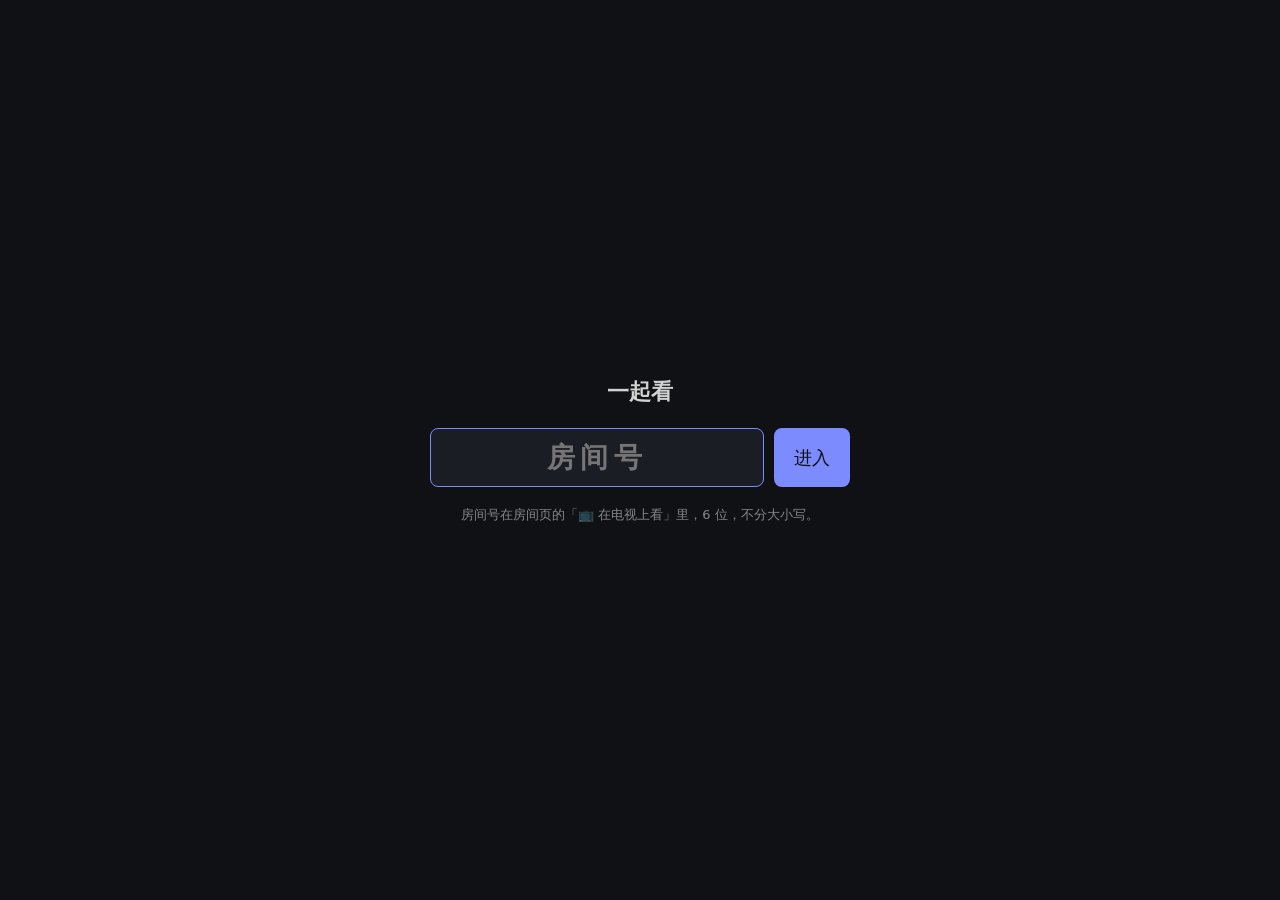
<file: server/watch_web/join.html>
<!doctype html>
<html lang="zh-CN">
<head>
  <meta charset="utf-8">
  <meta name="viewport" content="width=device-width, initial-scale=1">
  <title>一起看</title>
  <style>
    :root { color-scheme: dark; }
    * { box-sizing: border-box; }
    html, body {
      margin: 0; min-height: 100vh; background: #0f1115; color: #e6e6e6;
      font: 16px/1.5 system-ui, -apple-system, "PingFang SC", "Microsoft YaHei", sans-serif;
    }
    body { display: flex; align-items: center; justify-content: center; padding: 24px 16px; }
    .join { width: 100%; max-width: 420px; text-align: center; }
    h1 { font-size: 22px; font-weight: 600; margin: 0 0 20px; opacity: .9; }
    form { display: flex; gap: 10px; }
    input {
      flex: 1; min-width: 0; font: 600 28px/1 ui-monospace, Menlo, Consolas, monospace; letter-spacing: .2em;
      text-align: center; text-transform: lowercase; color: inherit; background: #1a1d24;
      border: 1px solid #2a2f3a; border-radius: 8px; padding: 12px 10px;
    }
    input:focus { border-color: #7c8cff; outline: none; }
    button {
      flex: none; font: inherit; font-size: 18px; color: #0f1115; background: #7c8cff;
      border: 0; border-radius: 8px; padding: 0 20px; cursor: pointer;
    }
    button:focus { outline: 2px solid #fff; }
    .err { color: #e5676b; margin: 14px 0 0; }
    .hint { font-size: 13px; opacity: .55; margin: 18px 0 0; }
  </style>
</head>
<body>
  <main class="join">
    <h1>一起看</h1>
    <form action="/j" method="get">
      <input name="c" placeholder="房间号" maxlength="12" autofocus autocomplete="off"
             autocapitalize="none" autocorrect="off" spellcheck="false" inputmode="text" required>
      <button type="submit">进入</button>
    </form>
    <!--ERROR-->
    <p class="hint">房间号在房间页的「📺 在电视上看」里，6 位，不分大小写。</p>
  </main>
</body>
</html>
</file>
